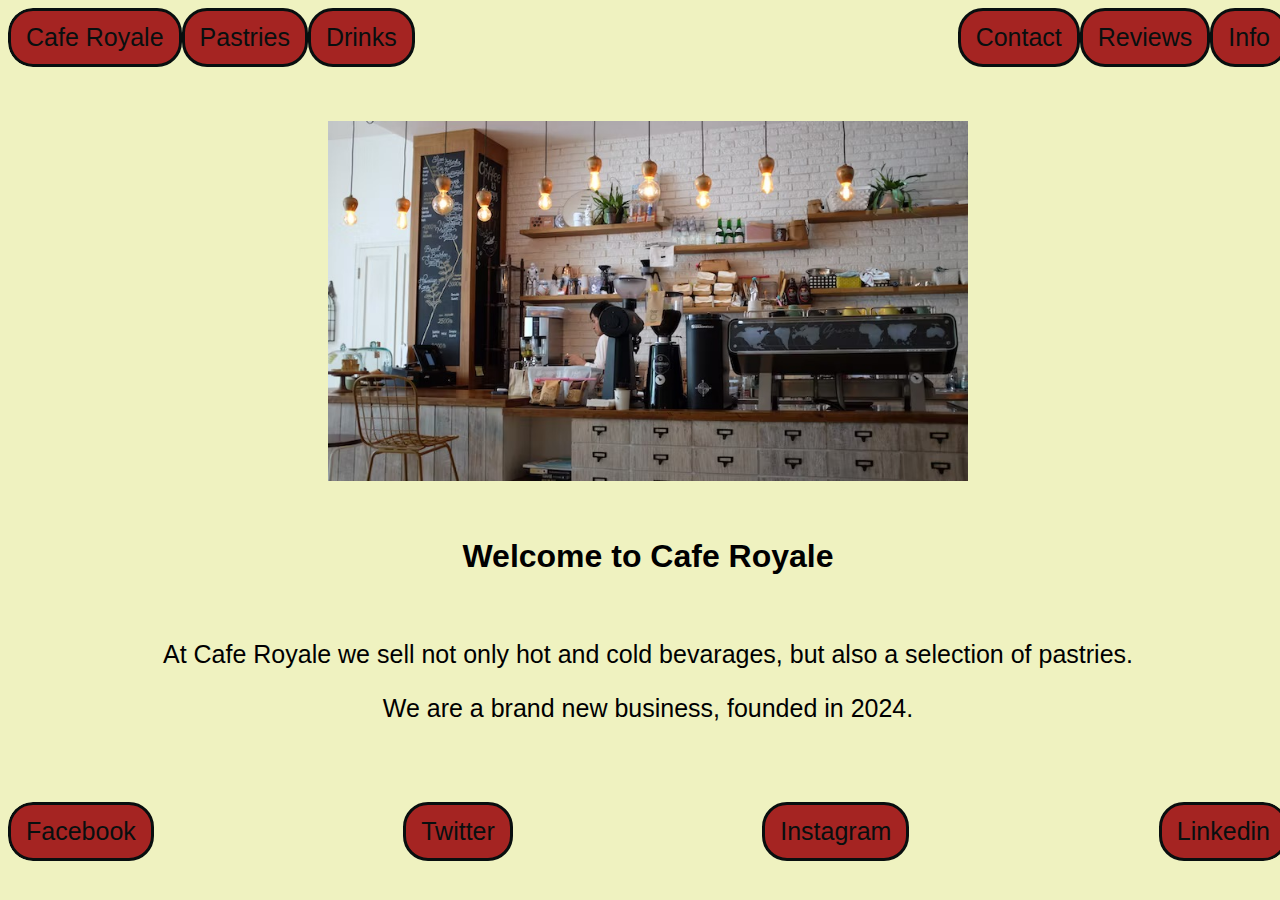
<file: index.html>
<!DOCTYPE html>
<html lang="en">
<head>
    <link rel="stylesheet" href="style.css">
    <meta charset="UTF-8">
    <meta name="viewport" content="width=device-width, initial-scale=1.0">
    <title>Coffee Shop</title>
</head>
<body>
    <ul>
        <li><a href="./index.html">Cafe Royale</a></li>
        <li><a href="./page3.html">Pastries</a></li>
        <li><a href="./page2.html">Drinks</a></li>
        <li style="float: right;"><a href="./page4.html">Info</a></li>
        <li style="float: right;"><a href="./page5.html">Reviews</a></li>
        <li style="float: right;"><a href="./page6.html">Contact</a></li>
    </ul>
        <br>
        <br>
        <br>
    <div class="photo1">
    <img src="./coffee_bar.jpeg" alt="A coffe shop bar" width="50%">
    </div>
    <br>
    <br>
    <h1>Welcome to Cafe Royale</h1>
    <br>
    <p>At Cafe Royale we sell not only hot and cold bevarages, but also a selection of pastries.</p>
    <p>We are a brand new business, founded in 2024.</p>
    <br>
    <br>
    <br>
    <ul>
        <div class="links">
        <li><a href="https://en-gb.facebook.com/" target="_blank">Facebook</a></li>
        <li><a href="https://twitter.com/?lang=en" target="_blank">Twitter</a></li>
        <li><a href="https://www.instagram.com/" target="_blank">Instagram</a></li>
        <li><a href="https://www.linkedin.com/" target="_blank">Linkedin</a></li>
        </div>
      </ul>
</body>
</html>
</file>
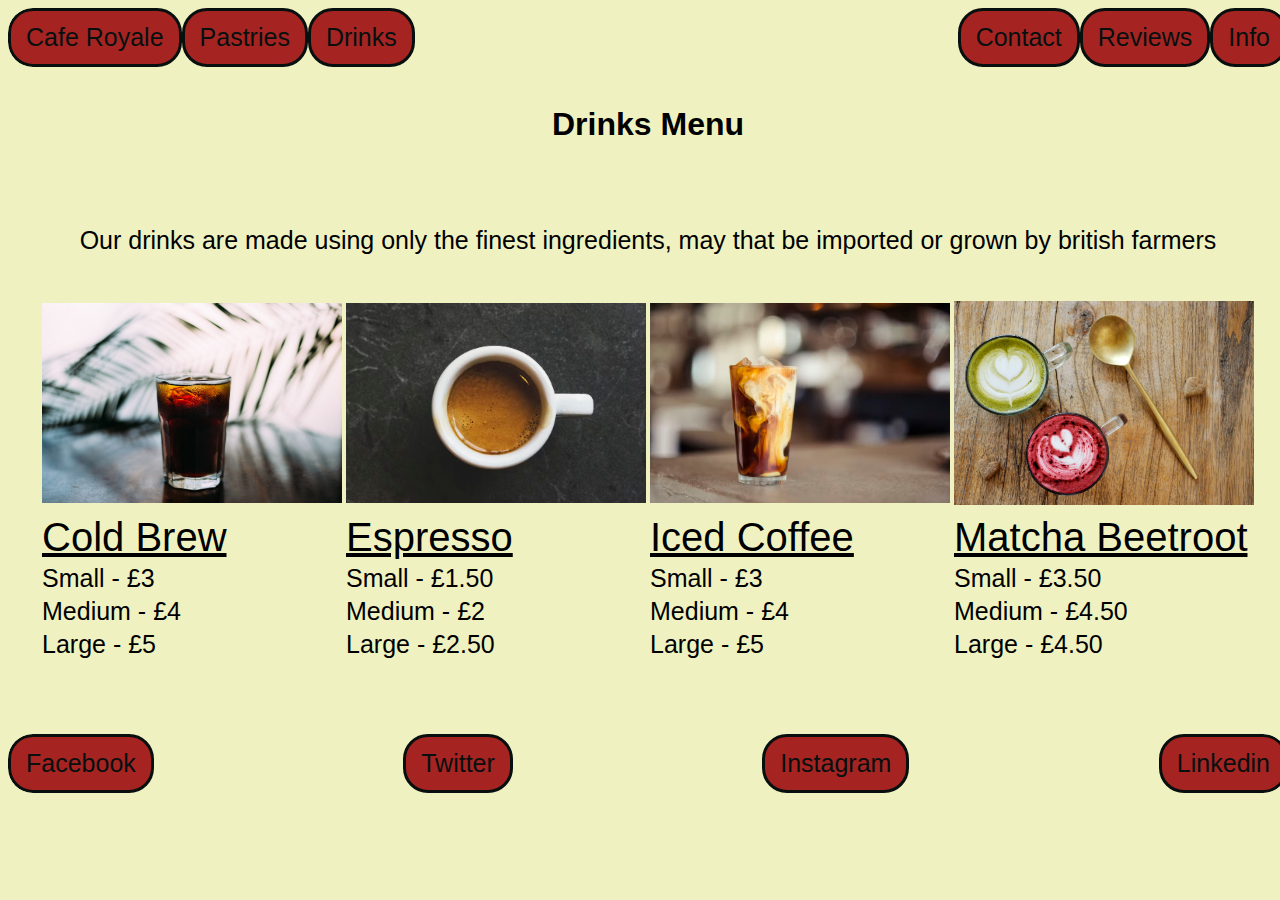
<file: page2.html>
<!DOCTYPE html>
<html lang="en">
<head>
    <link rel="stylesheet" href="style.css">
    <meta charset="UTF-8">
    <meta name="viewport" content="width=device-width, initial-scale=1.0">
    <title>Drinks</title>
</head>
<body>
  <ul>
    <li><a href="./index.html">Cafe Royale</a></li>
    <li><a href="./page3.html">Pastries</a></li>
    <li><a href="./page2.html">Drinks</a></li>
    <li style="float: right;"><a href="./page4.html">Info</a></li>
    <li style="float: right;"><a href="./page5.html">Reviews</a></li>
    <li style="float: right;"><a href="./page6.html">Contact</a></li>
</ul>
    <br>
    <h1>Drinks Menu</h1>
    <br>
    <br>
    <p>Our drinks are made using only the finest ingredients, may that be imported or grown by british farmers</p>
    <br>
    <table class="drink_menu">
        <tr>
          <th><img src="./cold_brew.jpeg" alt="A photo of a cold brew drink" width="300px"></th>
          <th><img src="./espresso.jpeg" alt="A photo of an espresso" width="300px"></th>
          <th><img src="./iced_coffee.jpeg" alt="A photo of an iced coffee" width="300px"></th>
          <th><img src="./matcha_beetroot.jpeg" alt="A photo of a matcha beetroot" width="300px"></th>
        </tr>
        <div class="prices">
        <tr>
            <div class="Drink_Names">
          <td class="Drink_Names">Cold Brew</td>
          <td class="Drink_Names">Espresso</td>
          <td class="Drink_Names">Iced Coffee</td>
          <td class="Drink_Names">Matcha Beetroot</td>
          </div>
        </tr>
        <tr>
          <td>Small - £3</td>
          <td>Small - £1.50</td>
          <td>Small - £3</td>
          <td>Small - £3.50</td>
        </tr>
        <tr>
            <td>Medium - £4</td>
            <td>Medium - £2</td>
            <td>Medium - £4</td>
            <td>Medium - £4.50</td>
        </tr>
        <tr>
            <td>Large - £5</td>
            <td>Large - £2.50</td>
            <td>Large - £5</td>
            <td>Large - £4.50</td>
        </tr>
        </div>
      </table>
      <br>
      <br>
      <br>
      <br>
      <ul>
        <div class="links">
        <li><a href="https://en-gb.facebook.com/" target="_blank">Facebook</a></li>
        <li><a href="https://twitter.com/?lang=en" target="_blank">Twitter</a></li>
        <li><a href="https://www.instagram.com/" target="_blank">Instagram</a></li>
        <li><a href="https://www.linkedin.com/" target="_blank">Linkedin</a></li>
        </div>
      </ul>
</body>
</html>
</file>
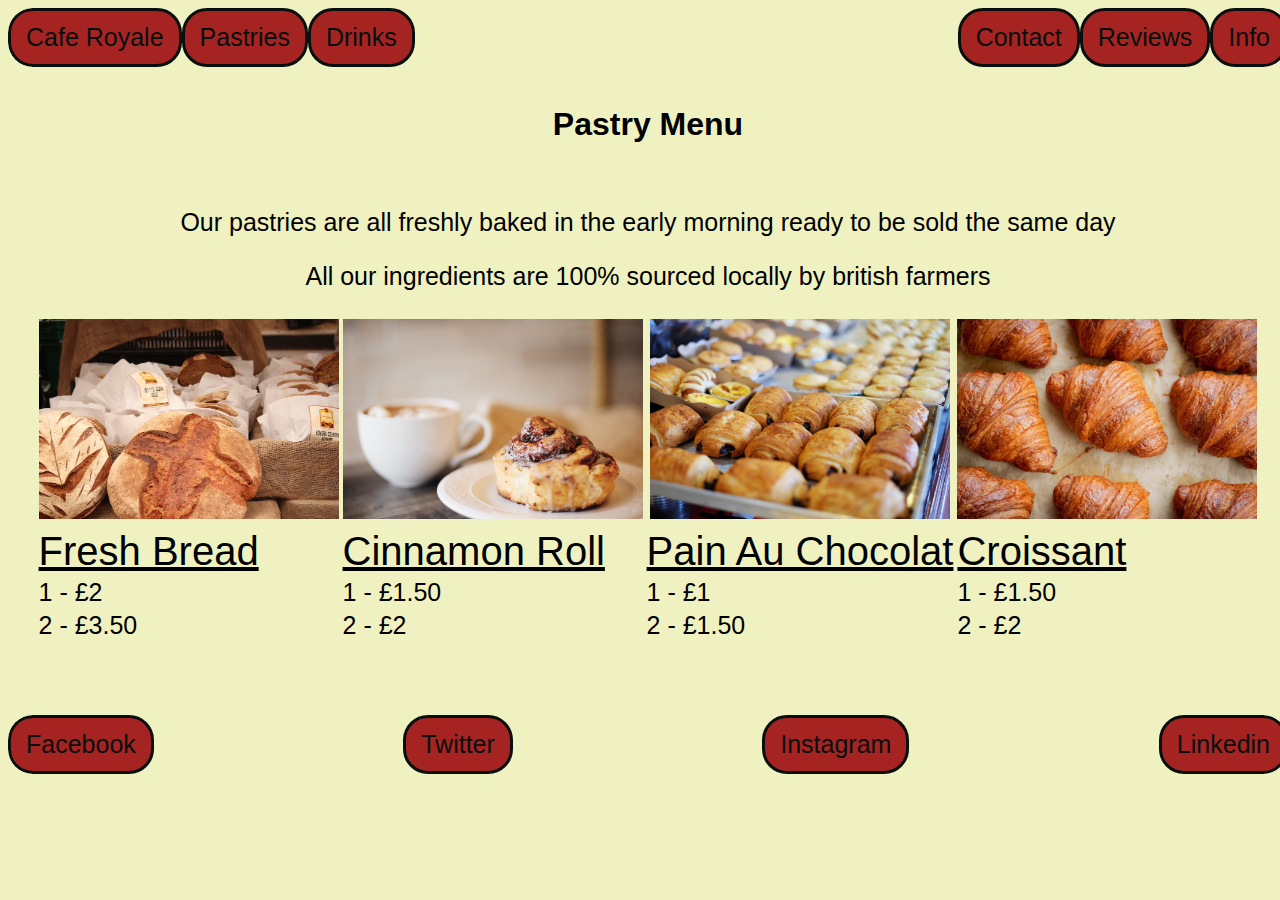
<file: page3.html>
<!DOCTYPE html>
<html lang="en">
<head>
    <link rel="stylesheet" href="style.css">
    <meta charset="UTF-8">
    <meta name="viewport" content="width=device-width, initial-scale=1.0">
    <title>Pastries</title>
</head>
<body>
  <ul>
    <li><a href="./index.html">Cafe Royale</a></li>
    <li><a href="./page3.html">Pastries</a></li>
    <li><a href="./page2.html">Drinks</a></li>
    <li style="float: right;"><a href="./page4.html">Info</a></li>
    <li style="float: right;"><a href="./page5.html">Reviews</a></li>
    <li style="float: right;"><a href="./page6.html">Contact</a></li>
</ul>
    <br>
    <h1>Pastry Menu</h1>
    <br>
    <p>Our pastries are all freshly baked in the early morning ready to be sold the same day</p>
    <p>All our ingredients are 100% sourced locally by british farmers</p>
    <table>
        <tr>
          <th><img src="./bread.jpeg" alt="A photo of bread" width="300px"></th>
          <th><img src="./cinnamon_roll.jpeg" alt="A photo of a cinnamon roll" width="300px"></th>
          <th><img src="./pain_au_chocolat.jpeg" alt="A photo of a pain au Chocolat" width="300px"></th>
          <th><img src="./croissant.jpeg" alt="A photo of a croissant" width="300px"></th>
        </tr>
        <tr>
            <div class="Pastries">
          <td class="Pastries">Fresh Bread</td>
          <td class="Pastries">Cinnamon Roll</td>
          <td class="Pastries">Pain Au Chocolat</td>
          <td class="Pastries">Croissant</td>
          </div>
        </tr>
        <tr>
          <td>1 - £2</td>
          <td>1 - £1.50</td>
          <td>1 - £1</td>
          <td>1 - £1.50</td>
        </tr>
        <tr>
            <td>2 - £3.50</td>
            <td>2 - £2</td>
            <td>2 - £1.50</td>
            <td>2 - £2</td>
        </tr>
      </table>
      <br>
      <br>
      <br>
      <br>
      <ul>
        <div class="links">
        <li><a href="https://en-gb.facebook.com/" target="_blank">Facebook</a></li>
        <li><a href="https://twitter.com/?lang=en" target="_blank">Twitter</a></li>
        <li><a href="https://www.instagram.com/" target="_blank">Instagram</a></li>
        <li><a href="https://www.linkedin.com/" target="_blank">Linkedin</a></li>
        </div>
      </ul>
</body>
</html>
</file>
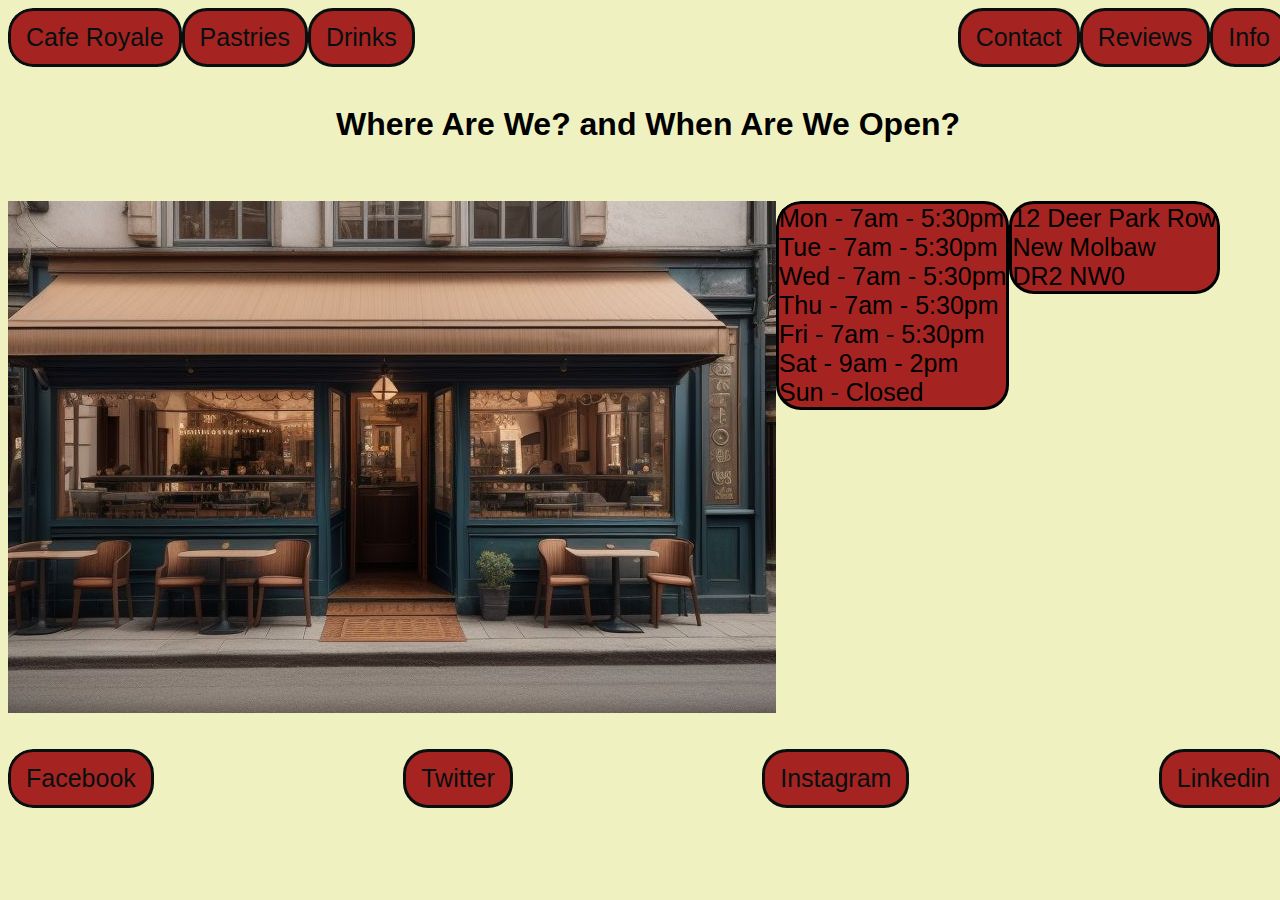
<file: page4.html>
<!DOCTYPE html>
<html lang="en">
<head>
    <link rel="stylesheet" href="style.css">
    <meta charset="UTF-8">
    <meta name="viewport" content="width=device-width, initial-scale=1.0">
    <title>Info</title>
</head>
<body>
    <ul>
        <li><a href="./index.html">Cafe Royale</a></li>
        <li><a href="./page3.html">Pastries</a></li>
        <li><a href="./page2.html">Drinks</a></li>
        <li style="float: right;"><a href="./page4.html">Info</a></li>
        <li style="float: right;"><a href="./page5.html">Reviews</a></li>
        <li style="float: right;"><a href="./page6.html">Contact</a></li>
    </ul>
<br>
<h1>Where Are We? and When Are We Open?</h1>
<br>
<br>
<div class="location">
    <img src="./Cafe.jpeg" alt="A photo of the exterior of a cafe">
    <ul>
        <div class="open">
        <dl>12 Deer Park Row</dl>
        <dl>New Molbaw</dl>
        <dl>DR2 NW0</dl>
        </div>
        <div class="open">
        <dl>Mon - 7am - 5:30pm</dl>
        <dl>Tue - 7am - 5:30pm</dl>
        <dl>Wed - 7am - 5:30pm</dl>
        <dl>Thu - 7am - 5:30pm</dl>
        <dl>Fri - 7am - 5:30pm</dl>
        <dl>Sat - 9am - 2pm</dl>
        <dl>Sun - Closed</dl>
    </ul>
</div>
<br>
<br>
<ul>
    <div class="links">
    <li><a href="https://en-gb.facebook.com/" target="_blank">Facebook</a></li>
    <li><a href="https://twitter.com/?lang=en" target="_blank">Twitter</a></li>
    <li><a href="https://www.instagram.com/" target="_blank">Instagram</a></li>
    <li><a href="https://www.linkedin.com/" target="_blank">Linkedin</a></li>
    </div>
  </ul>
</body>
</html>
</file>
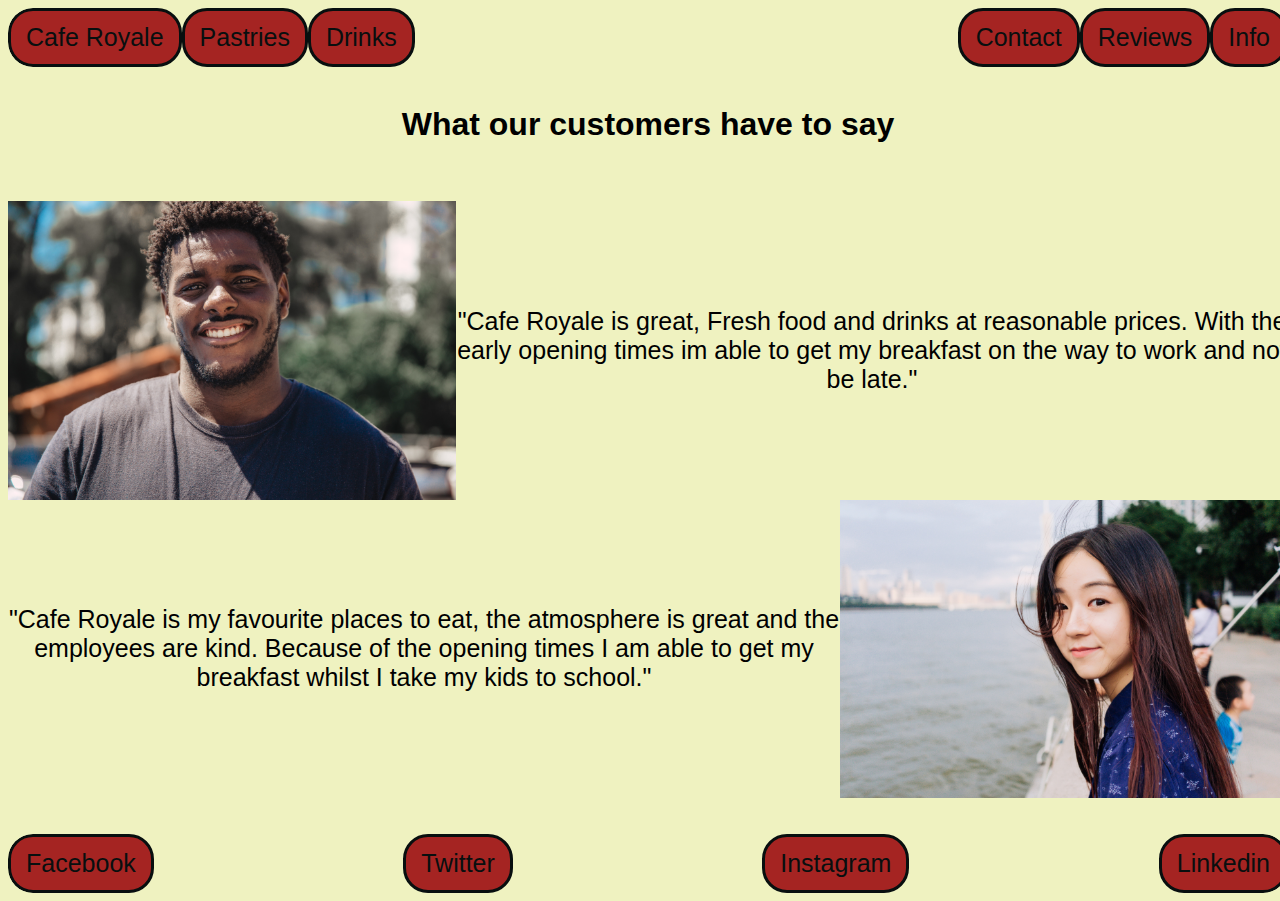
<file: page5.html>
<!DOCTYPE html>
<html lang="en">
<head>
    <link rel="stylesheet" href="style.css">
    <meta charset="UTF-8">
    <meta name="viewport" content="width=device-width, initial-scale=1.0">
    <title>Reviews</title>
</head>
<body>
    <ul>
        <li><a href="./index.html">Cafe Royale</a></li>
        <li><a href="./page3.html">Pastries</a></li>
        <li><a href="./page2.html">Drinks</a></li>
        <li style="float: right;"><a href="./page4.html">Info</a></li>
        <li style="float: right;"><a href="./page5.html">Reviews</a></li>
        <li style="float: right;"><a href="./page6.html">Contact</a></li>
    </ul>
    <br>
    <h1>What our customers have to say</h1>
    <br>
    <br>
    <div class="reviews">
    <img src="./Review_Photo_1.jpeg" width="35%" alt="A photo of a mans face">
    <p>"Cafe Royale is great, Fresh food and drinks at reasonable prices. With the early opening times im able to get my breakfast on the way to work and not be late."</p>
    </div>
    <div class="reviews2">
        <p>"Cafe Royale is my favourite places to eat, the atmosphere is great and the employees are kind. Because of the opening times I am able to get my breakfast whilst I take my kids to school."</p>
        <img src="./Review_Photo_2.jpeg" width="35%" alt="A photo of a womans face">
    </div>
    <br>
    <br>
    <ul>
    <div class="links">
        <li><a href="https://en-gb.facebook.com/" target="_blank">Facebook</a></li>
        <li><a href="https://twitter.com/?lang=en" target="_blank">Twitter</a></li>
        <li><a href="https://www.instagram.com/" target="_blank">Instagram</a></li>
        <li><a href="https://www.linkedin.com/" target="_blank">Linkedin</a></li>
    </div>
    </ul>
</body>
</html>
</file>
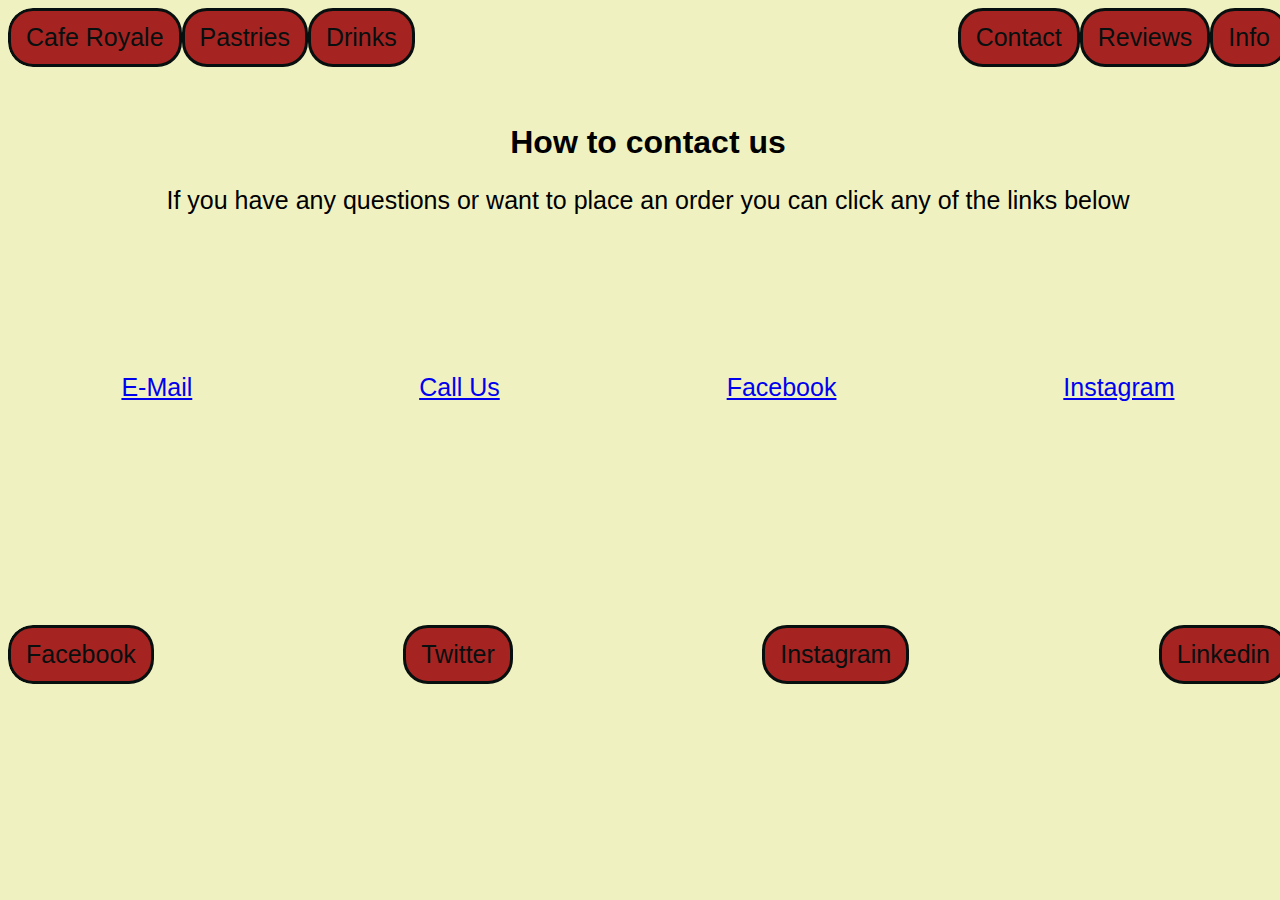
<file: page6.html>
<!DOCTYPE html>
<html lang="en">
<head>
    <link rel="stylesheet" href="style.css">
    <meta charset="UTF-8">
    <meta name="viewport" content="width=device-width, initial-scale=1.0">
    <title>Contact Us</title>
</head>
<body>
    <ul>
        <li><a href="./index.html">Cafe Royale</a></li>
        <li><a href="./page3.html">Pastries</a></li>
        <li><a href="./page2.html">Drinks</a></li>
        <li style="float: right;"><a href="./page4.html">Info</a></li>
        <li style="float: right;"><a href="./page5.html">Reviews</a></li>
        <li style="float: right;"><a href="./page6.html">Contact</a></li>
    </ul>
    <br>
    <br>
    <h1>How to contact us</h1>
    <p>If you have any questions or want to place an order you can click any of the links below</p>
    <br>
    <br>
    <br>
    <br>
    <br>
    <br>
    <div class="contact">
    <p><a href="mailto: CafeRoyaleSupport.com" target="_blank">E-Mail</a></p>
    <p><a href="tel:00000000000">Call Us</a></p>
    <p><a href="https://en-gb.facebook.com/" target="_blank">Facebook</a></p>
    <p><a href="https://www.instagram.com/" target="_blank">Instagram</a></p>
    </div>
    <br>
    <br>
    <br>
    <br>
    <br>
    <br>
    <br>
    <br>
    <br>
    <br>
    <br>
    <ul>
        <div class="links">
            <li><a href="https://en-gb.facebook.com/" target="_blank">Facebook</a></li>
            <li><a href="https://twitter.com/?lang=en" target="_blank">Twitter</a></li>
            <li><a href="https://www.instagram.com/" target="_blank">Instagram</a></li>
            <li><a href="https://www.linkedin.com/" target="_blank">Linkedin</a></li>
        </div>
        </ul>
</body>
</html>
</file>
<file: style.css>
body {
    background-color: #eff2c0;
    font-family: "Roboto", sans-serif;
    width: 100%;
    height: 100%;
}

p {
    display: flex;
    justify-content: center;
    font-size: 25px;
    text-align: center;
}

.photo1 {
    display: flex;
    justify-content: center;
}

h1 {
    display: flex;
    justify-content: center;
}


.website_links {
    display: flex;
    justify-content: space-evenly;
    font-size: 35px;
    text-decoration: none;
    color: black;
}

.drinks {
    display: flex;
    justify-content: space-between;
}

.drink_names {
    display: flex;
    justify-content: space-around;
    align-items: center;
    font-size: 25px;
}

table {
    display: flex;
    justify-content: center;
    font-size: 25px;
}

.Drink_Names {
    text-decoration: underline;
    font-size: 40px;
}

.Pastries {
    text-decoration: underline;
    font-size: 40px;
}

ul {
    list-style-type: none;
    margin: 0;
    padding: 0;
    overflow: hidden;
    background-color: #eff2c0;
    border-radius: 25px;
}
  
li {
    float: left;
    border-radius: 25px;
    font-size: 25px;
    border: solid #080f0f 3px;
    background-color: #a52422;

}

li a {
    display: block;
    color: #080f0f;
    text-align: center;
    padding: 12px 15px;
    text-decoration: none;
}

.links {
    display: flex;
    justify-content: space-between;
}

.location {
    display: flex;
    justify-content: flex-start;
}

dl {
    display: flex;
    justify-content: flex-start;
    font-size: 25px;
}

.open {
    float: right;
    border: solid black 3px;
    border-radius: 25px;
    background-color: #a52422;
}

.reviews {
    display: flex;
    justify-content: flex-end;
    align-items: center;
}

.reviews2 {
    display: flex;
    justify-content: flex-end;
    align-items: center;
}

.help {
    display: flex;
    justify-content: flex-end;
}

.contact {
    display: flex;
    justify-content: space-around;
}
</file>
